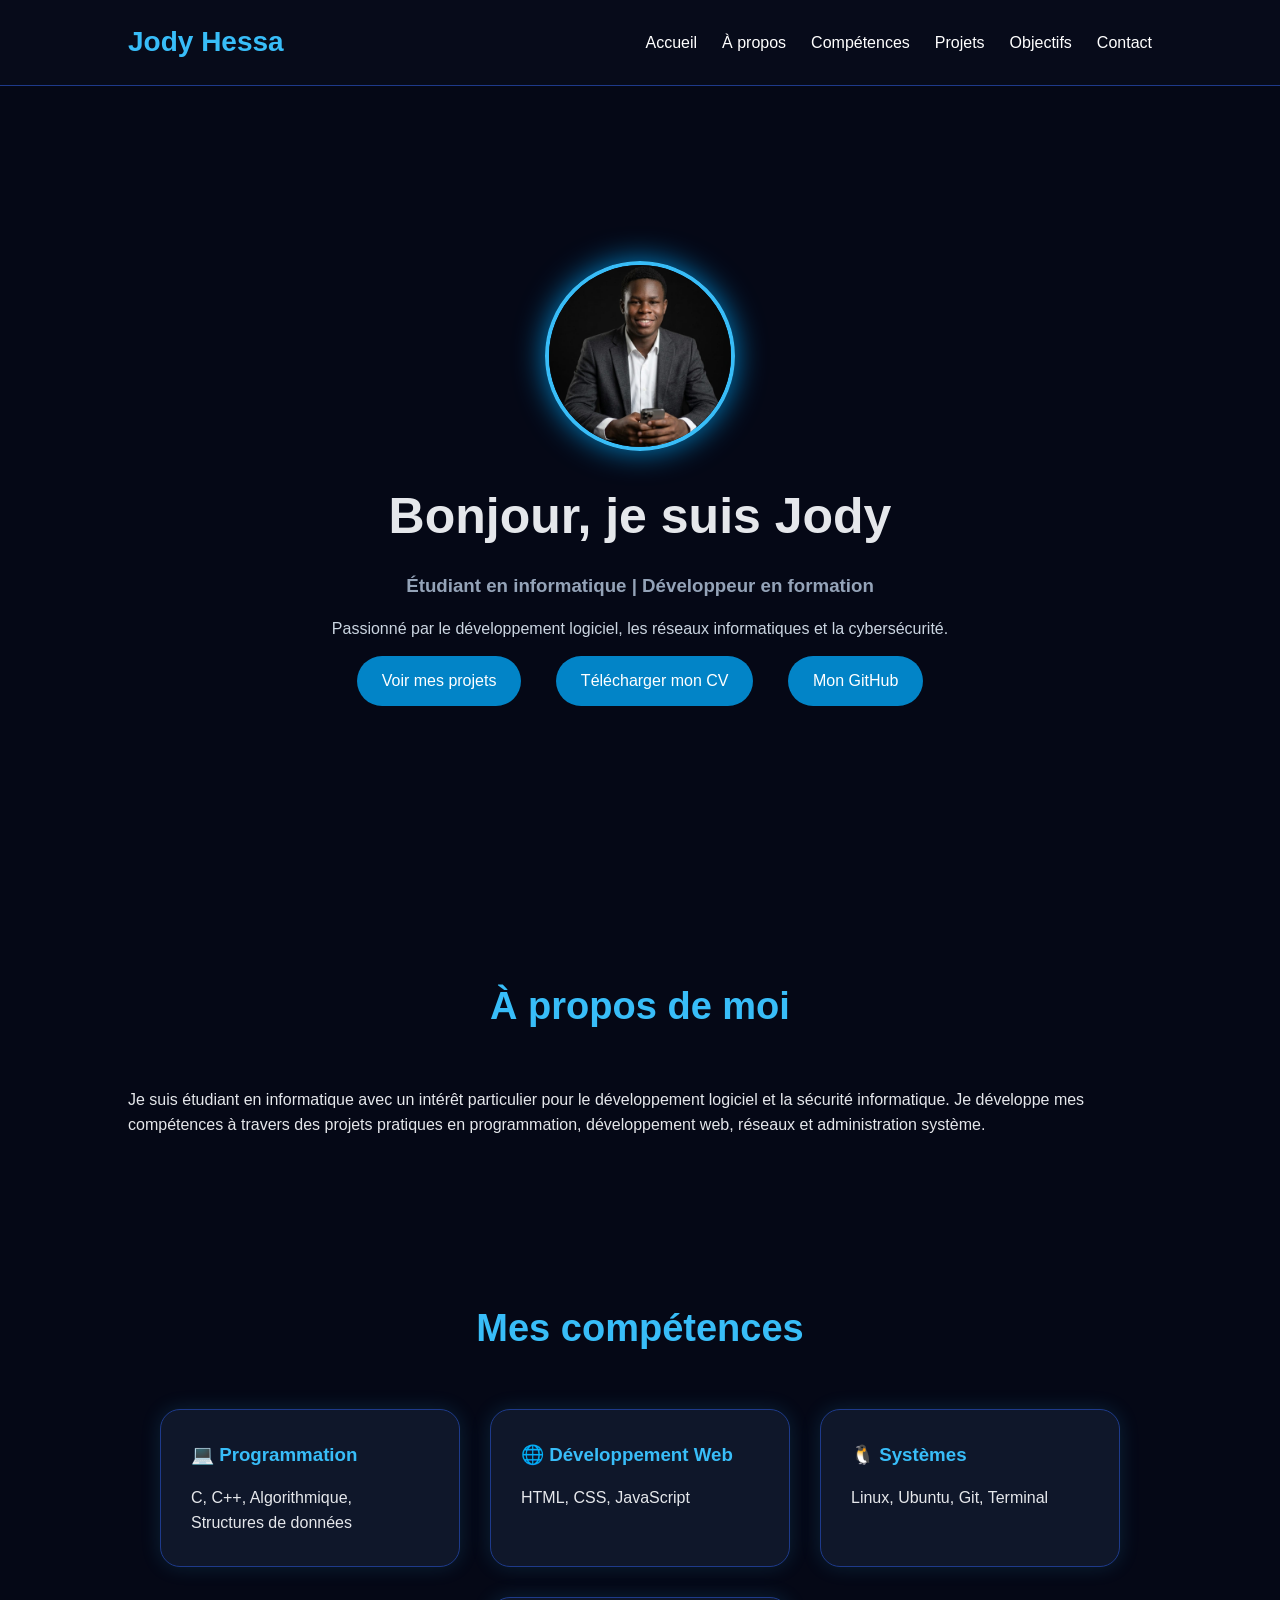
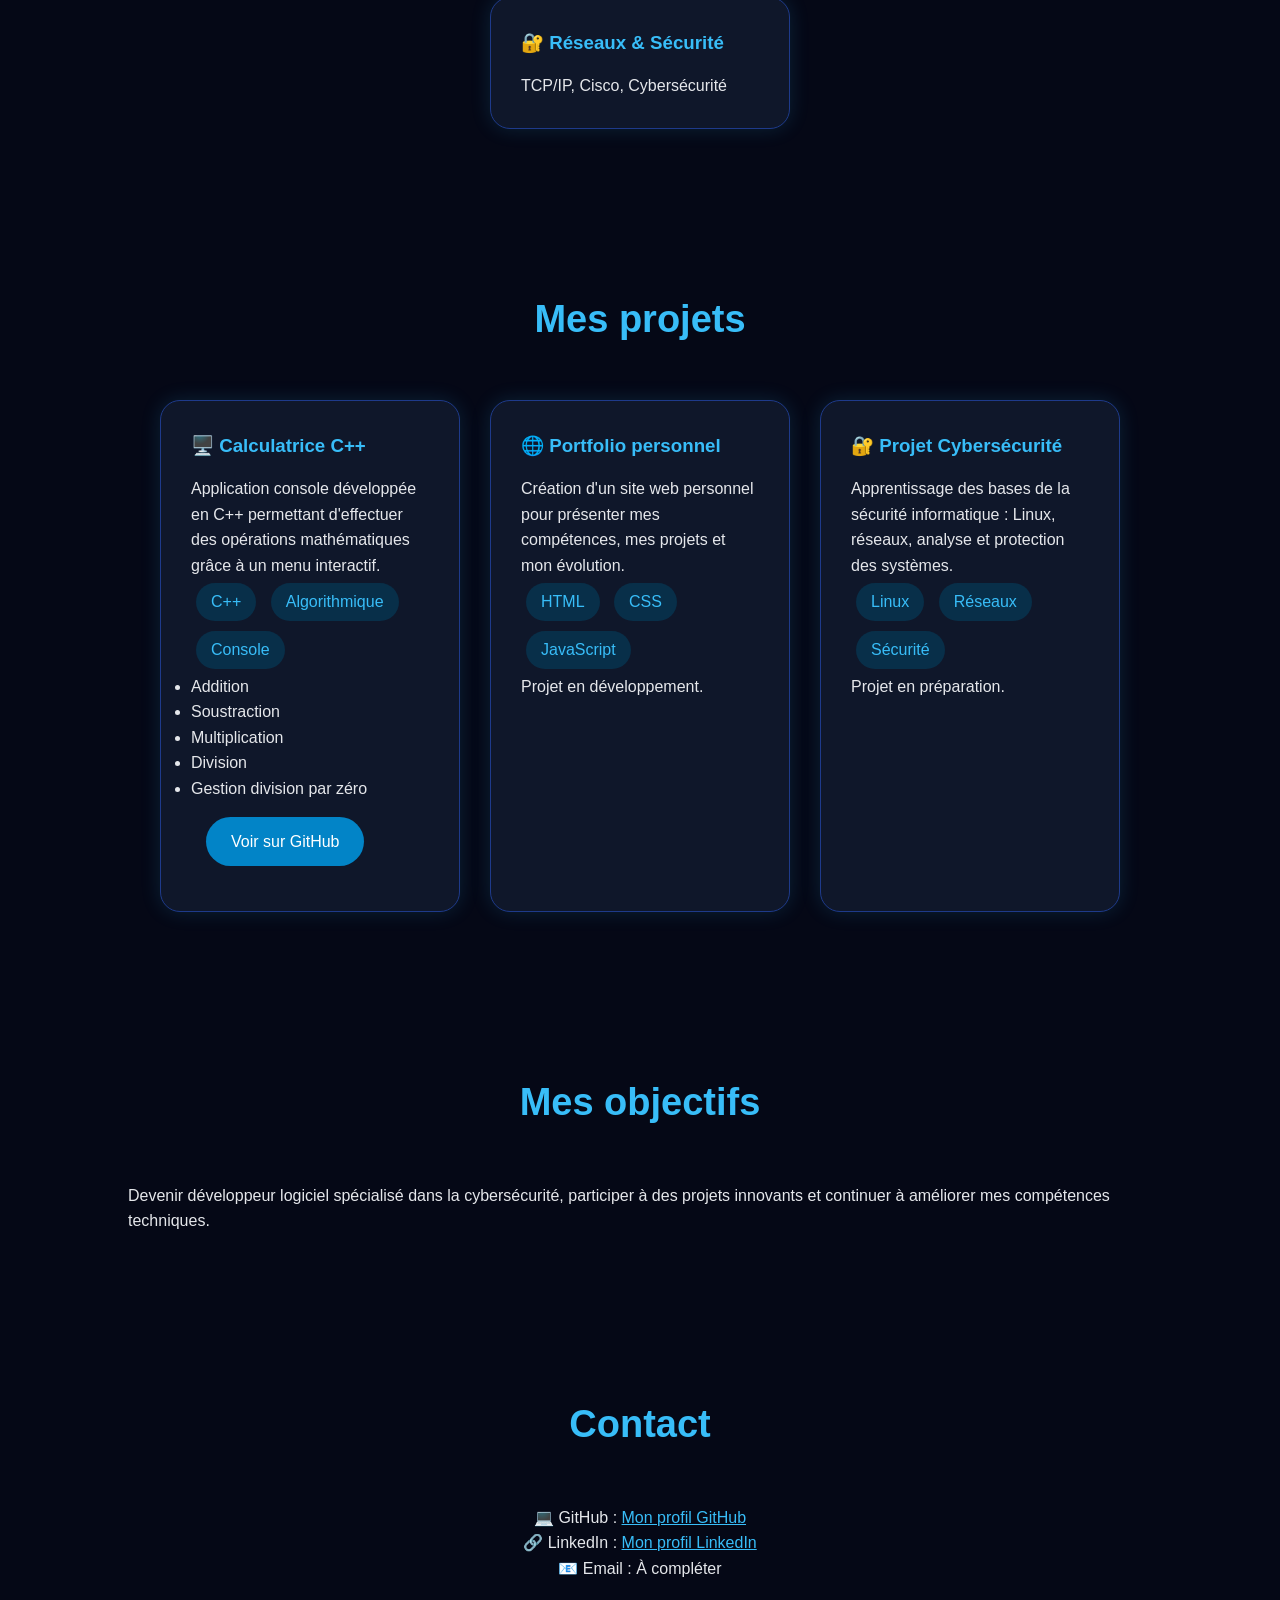
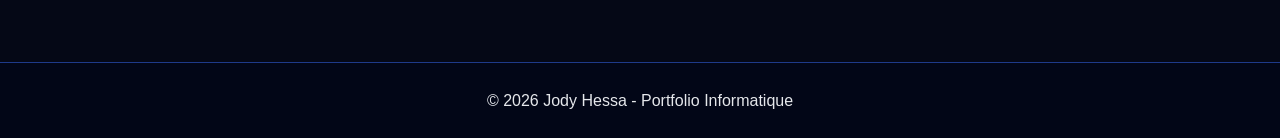
<file: index.html>
<!DOCTYPE html>
<html lang="fr">

<head>

<meta charset="UTF-8">
<meta name="viewport" content="width=device-width, initial-scale=1.0">

<title>Portfolio - Jody Hessa</title>

<link rel="stylesheet" href="style.css">

</head>


<body>


<!-- Navigation -->

<nav>

<h2>Jody Hessa</h2>

<ul>

<li><a href="#accueil">Accueil</a></li>
<li><a href="#apropos">À propos</a></li>
<li><a href="#competences">Compétences</a></li>
<li><a href="#projets">Projets</a></li>
<li><a href="#objectifs">Objectifs</a></li>
<li><a href="#contact">Contact</a></li>

</ul>

</nav>



<!-- Accueil -->

<header id="accueil">


<img src="images/jody.jpg" class="photo-profil" alt="Photo de Jody Hessa">


<h1>
Bonjour, je suis <span>Jody Hessa</span>
</h1>


<h3>
Étudiant en informatique | Développeur en formation
</h3>


<p>

Passionné par le développement logiciel,
les réseaux informatiques et la cybersécurité.

</p>


<div class="accueil-boutons">


<a href="#projets">
Voir mes projets
</a>


<a href="cv.pdf">
Télécharger mon CV
</a>


<a href="https://github.com/jodyhessa-pixel" target="_blank">
Mon GitHub
</a>


</div>


</header>





<!-- À propos -->


<section id="apropos">


<h2>À propos de moi</h2>


<p>

Je suis étudiant en informatique avec un intérêt particulier
pour le développement logiciel et la sécurité informatique.

Je développe mes compétences à travers des projets pratiques
en programmation, développement web, réseaux et administration système.

</p>


</section>







<!-- Compétences -->


<section id="competences">


<h2>Mes compétences</h2>



<div class="competences-container">


<div class="competence">

<h3>💻 Programmation</h3>

<p>
C, C++, Algorithmique,
Structures de données
</p>

</div>



<div class="competence">

<h3>🌐 Développement Web</h3>

<p>
HTML, CSS,
JavaScript
</p>

</div>




<div class="competence">

<h3>🐧 Systèmes</h3>

<p>
Linux, Ubuntu,
Git, Terminal
</p>

</div>




<div class="competence">

<h3>🔐 Réseaux & Sécurité</h3>

<p>
TCP/IP, Cisco,
Cybersécurité
</p>

</div>



</div>


</section>







<!-- Projets -->


<section id="projets">


<h2>Mes projets</h2>


<div class="projets-container">



<div class="projet">


<h3>
🖥️ Calculatrice C++
</h3>


<p>

Application console développée en C++
permettant d'effectuer des opérations
mathématiques grâce à un menu interactif.

</p>



<div class="tags">

<span>C++</span>
<span>Algorithmique</span>
<span>Console</span>

</div>



<ul>

<li>Addition</li>
<li>Soustraction</li>
<li>Multiplication</li>
<li>Division</li>
<li>Gestion division par zéro</li>

</ul>



<a href="https://github.com/jodyhessa-pixel/Calculatrice-cpp"
target="_blank">

Voir sur GitHub

</a>



</div>






<div class="projet">


<h3>
🌐 Portfolio personnel
</h3>


<p>

Création d'un site web personnel
pour présenter mes compétences,
mes projets et mon évolution.

</p>


<div class="tags">

<span>HTML</span>
<span>CSS</span>
<span>JavaScript</span>

</div>


<p>
Projet en développement.
</p>


</div>






<div class="projet">


<h3>
🔐 Projet Cybersécurité
</h3>


<p>

Apprentissage des bases de la sécurité informatique :
Linux, réseaux, analyse et protection des systèmes.

</p>


<div class="tags">

<span>Linux</span>
<span>Réseaux</span>
<span>Sécurité</span>

</div>


<p>
Projet en préparation.
</p>


</div>




</div>


</section>







<!-- Objectifs -->


<section id="objectifs">


<h2>Mes objectifs</h2>


<p>

Devenir développeur logiciel spécialisé dans la cybersécurité,
participer à des projets innovants et continuer à améliorer
mes compétences techniques.

</p>


</section>







<!-- Contact -->


<section id="contact">


<h2>Contact</h2>



<p>
💻 GitHub :

<a href="https://github.com/jodyhessa-pixel" target="_blank">

Mon profil GitHub

</a>

</p>




<p>
🔗 LinkedIn :

<a href="#">

Mon profil LinkedIn

</a>

</p>



<p>
📧 Email :

À compléter

</p>



</section>







<!-- Footer -->


<footer>


<p>

© 2026 Jody Hessa - Portfolio Informatique

</p>


</footer>




<script src="script.js"></script>


</body>

</html>
</file>
<file: style.css>
/* =========================
   STYLE GLOBAL
========================= */

*{
    margin:0;
    padding:0;
    box-sizing:border-box;
    font-family:'Segoe UI', Arial, sans-serif;
}

html{
    scroll-behavior:smooth;
}

body{
    background:#050816;
    color:#e5e7eb;
    line-height:1.6;
}



/* =========================
   NAVIGATION
========================= */

nav{

    display:flex;
    justify-content:space-between;
    align-items:center;
    padding:20px 10%;
    background:#070b1a;
    border-bottom:1px solid #1e3a8a;
    position:sticky;
    top:0;
    z-index:1000;

}


nav h2{

    color:#38bdf8;
    font-size:28px;

}


nav ul{

    display:flex;
    list-style:none;
    gap:25px;

}


nav a{

    color:white;
    text-decoration:none;
    transition:0.3s;

}


nav a:hover{

    color:#38bdf8;

}





/* =========================
   ACCUEIL
========================= */

#accueil{

    min-height:90vh;
    display:flex;
    flex-direction:column;
    justify-content:center;
    align-items:center;
    text-align:center;

}


.photo-profil{

    width:190px;
    height:190px;
    border-radius:50%;
    object-fit:cover;
    border:4px solid #38bdf8;
    box-shadow:0 0 30px #0284c7;

}


#accueil h1{

    margin-top:25px;
    font-size:50px;

}


#accueil span{

    color:#38bdf8;

}


#accueil h3{

    color:#94a3b8;
    margin:15px;

}


#accueil p{

    max-width:650px;
    color:#cbd5e1;

}





/* =========================
   BOUTONS
========================= */

.accueil-boutons a,
.projet a{


    display:inline-block;
    margin:15px;
    padding:12px 25px;

    background:#0284c7;
    color:white;

    border-radius:30px;
    text-decoration:none;

    transition:0.3s;

}


.accueil-boutons a:hover,
.projet a:hover{

    background:#38bdf8;
    color:#020617;
    transform:translateY(-5px);

}





/* =========================
   SECTIONS
========================= */

section{

    padding:80px 10%;

}


section h2{

    text-align:center;
    font-size:38px;
    color:#38bdf8;
    margin-bottom:50px;

}





/* =========================
   COMPETENCES
========================= */


.competences-container,
.projets-container{

    display:flex;
    justify-content:center;
    flex-wrap:wrap;
    gap:30px;

}


.competence,
.projet{


    background:#0f172a;

    width:300px;

    padding:30px;

    border-radius:20px;

    border:1px solid #1e3a8a;

    box-shadow:0 0 20px rgba(56,189,248,0.15);

    transition:0.3s;

}



.competence:hover,
.projet:hover{

    transform:translateY(-10px);

    box-shadow:0 0 35px rgba(56,189,248,0.35);

}




.competence h3,
.projet h3{

    color:#38bdf8;
    margin-bottom:15px;

}





/* =========================
   TAGS
========================= */


.tags span{


    display:inline-block;

    background:#082f49;

    color:#38bdf8;

    padding:6px 15px;

    border-radius:20px;

    margin:5px;

}





/* =========================
   CONTACT
========================= */


#contact{

    text-align:center;

}


#contact a{

    color:#38bdf8;

}





/* =========================
   FOOTER
========================= */


footer{

    background:#020617;

    padding:25px;

    text-align:center;

    border-top:1px solid #1e3a8a;

}





/* =========================
   MOBILE
========================= */

@media(max-width:700px){


nav{

    flex-direction:column;

}


nav ul{

    flex-direction:column;

    margin-top:20px;

}


#accueil h1{

    font-size:35px;

}


}
/* =========================
   ANIMATIONS
========================= */


.hidden{

    opacity:0;

    transform:translateY(40px);

    transition:1s;

}


.visible{

    opacity:1;

    transform:translateY(0);

}




#accueil h1{

    animation:glow 2s infinite alternate;

}



@keyframes glow{


from{

text-shadow:0 0 10px #38bdf8;

}


to{

text-shadow:0 0 30px #0284c7;

}


}
</file>
